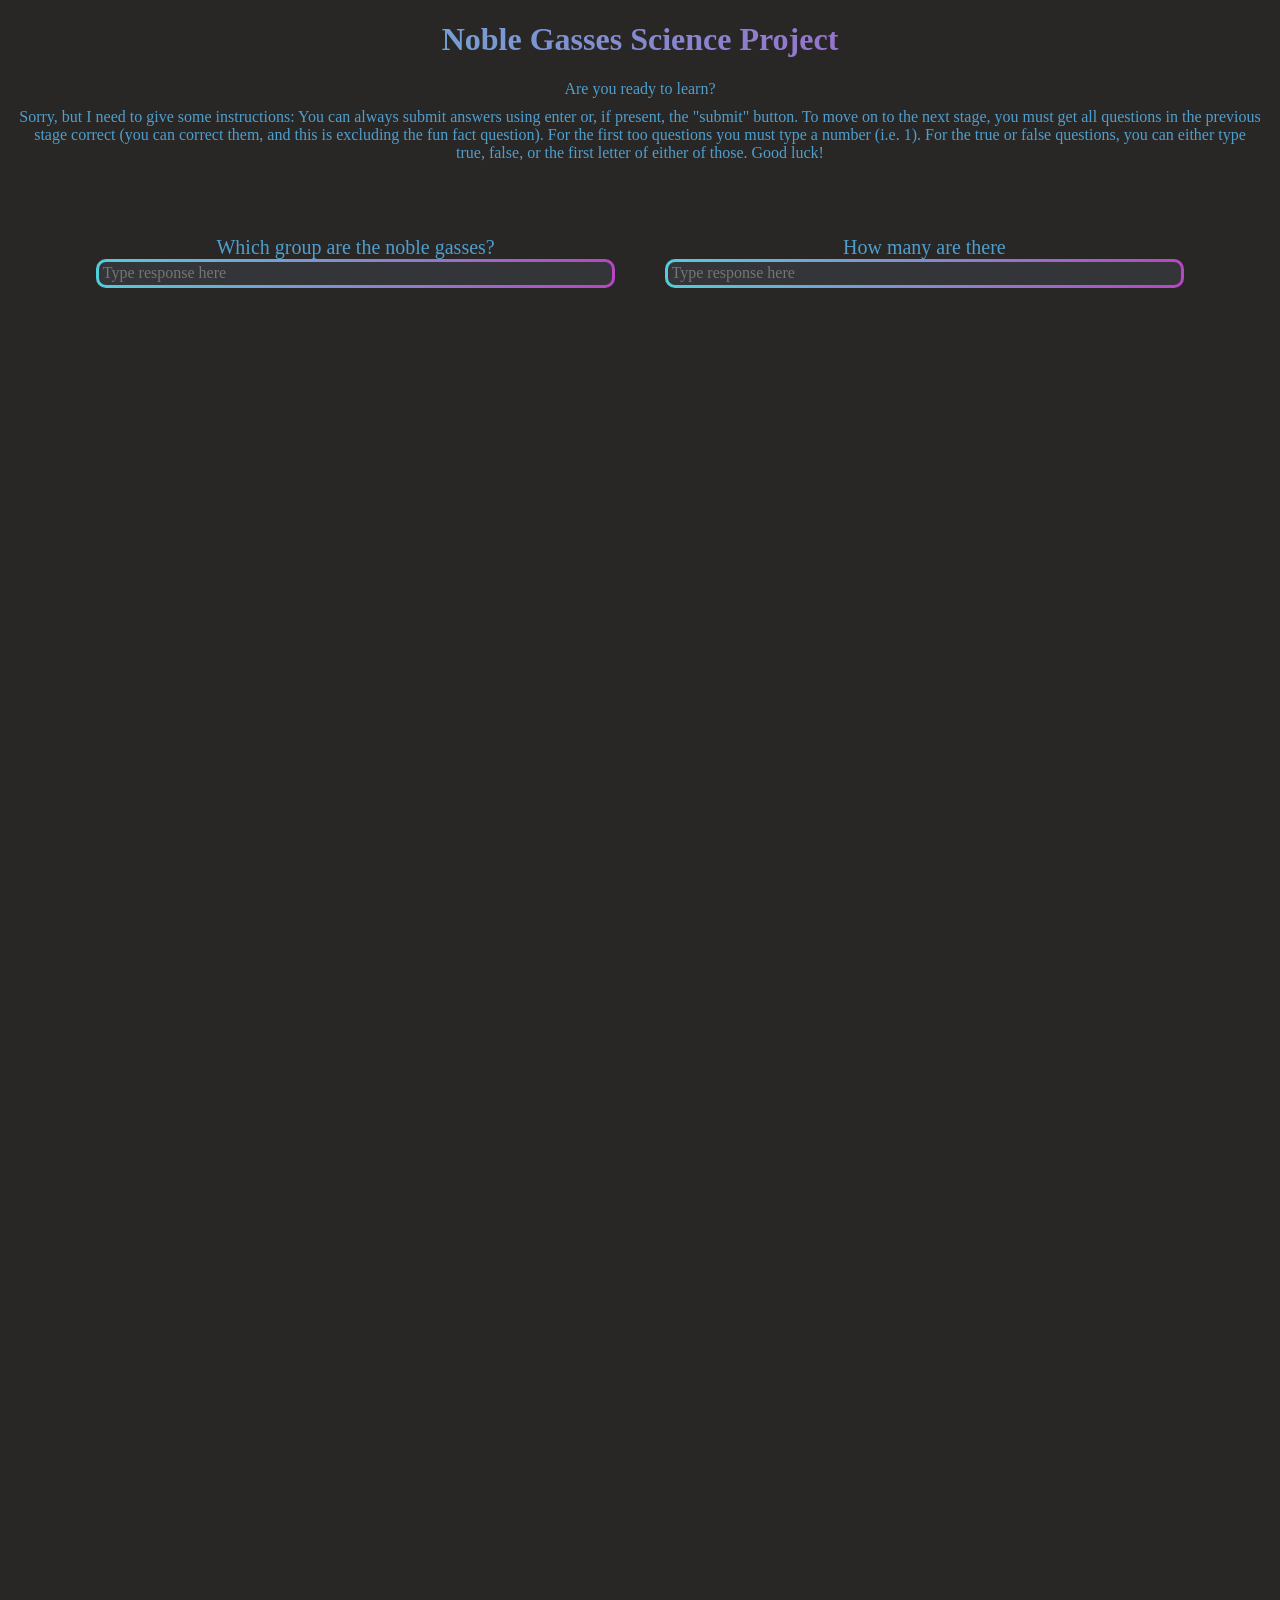
<file: index.html>
<!DOCTYPE html>

<html>
    <head>
        <link rel="stylesheet" href="styles.css">
        <script src="script.js"></script>
        <title>Noble Gasses Science Project</title>
        <link rel="icon" href="favicon.png">
    </head>
    <body>
        <h1 >Noble Gasses Science Project</h1>
        <p class="mini-title" >Are you ready to learn?</p>
        <p style="text-align: center;">Sorry, but I need to give some instructions:
            You can always submit answers using enter or, if present, the "submit" button. 
            To move on to the next stage, you must get all questions in the previous stage correct (you can correct them, and this is excluding the fun fact question).
            For the first too questions you must type a number (i.e. 1).
            For the true or false questions, you can either type true, false, or the first letter of either of those. Good luck!
        </p>
        
        <div class="parent1">
            <div>
                <label>Which group are the noble gasses? </label>
                <input type="number" id="q1" placeholder="Type response here" onkeydown="if (event.key == 'Enter'){checkAccuracy(1);}else{}"/>
                <p id="q1Result"></p>
            </div>
            
            <div>
                <label>How many are there</label>
                <input type="number" id="q2" placeholder="Type response here" onkeydown="if (event.key == 'Enter'){checkAccuracy(2, true);}else{}"/>
                <p id="q2Result"></p>
            </div>
        </div>

        <p class="teaching" id="teaching1">Because they have eight valence electrons, what is their common ion? Discuss.</p>
        <p class="teaching" id="teaching2">True or False Time :)</p>

        <div class="parent2" id = group2>
                    
            <div>
                <label>They all taste like cotton candy.</label>
                <input type="text" id="q3" placeholder="Type response here" onkeydown="if (event.key == 'Enter'){checkAccuracy(3, true);}else{}"/>
                <p id="q3Result"></p>
            </div>
            
            <div>
                <label>They are colorless when there is no current.</label>
                <input type="text" id="q4" placeholder="Type response here" onkeydown="if (event.key == 'Enter'){checkAccuracy(4, true);}else{}"/>
                <p id="q4Result"></p>
            </div>

            <div>
                <label>They have a distinct smell when there is no current.</label>
                <input type="text" id="q5" placeholder="Type response here" onkeydown="if (event.key == 'Enter'){checkAccuracy(5, true);}else{}"/>
                <p id="q5Result"></p>
            </div>
            
            <div>
                <label>The boiling points are VERY high.</label>
                <input type="text" id="q6" placeholder="Type response here" onkeydown="if (event.key == 'Enter'){checkAccuracy(6, true);}else{}"/>
                <p id="q6Result"></p>
            </div>

            <div>
                <label>They are hard to melt.</label>
                <input type="text" id="q7" placeholder="Type response here" onkeydown="if (event.key == 'Enter'){checkAccuracy(7, true);}else{}"/>
                <p id="q7Result"></p>
            </div>
            
            <div>
                <label>They aren't very reactive.</label>
                <input type="text" id="q8" placeholder="Type response here" onkeydown="if (event.key == 'Enter'){checkAccuracy(8, true);}else{}"/>
                <p id="q8Result"></p>
            </div>

        </div>
        
        <div class="parent2" id="group3">

            <div>
                <label>Why aren't noble gasses very reactive? </label>
                <textarea class = text-input-short type="text" id="q9" placeholder="Type response here" onkeydown="if (event.key == 'Enter'){checkAccuracy(9, true);}else{}"></textarea>
                <button onclick="checkAccuracy(9, true)">Submit</button>
                <p id="q9Result"></p>
            </div>
            
            <div >
                <label>Name one of the two debated "most reactive" noble gas.</label>
                <textarea class = text-input-short type="text" id="q10" placeholder="Type response here" onkeydown="if (event.key == 'Enter'){checkAccuracy(10, true);}else{}"></textarea>
                <button onclick="checkAccuracy(10, true)">Submit</button>
                <p id="q10Result"></p>
            </div>

            
        </div>
        <div class="parent" id="pic1">
            <label for="xenon">This is xenon:</label>
            <img id="xenon" src="xenon.jpg">
        </div>


        <p class="teaching" id="teaching3">Which element(s) do you think are least reactive? Please discuss</p>

        <div class="parent" id="group4">

            <div>
                <label>What is the pattern in reactivity? </label>
                <textarea class = text-input-short type="text" id="q11" placeholder="Type response here" onkeydown="if (event.key == 'Enter'){checkAccuracy(11, true);}else{}"></textarea>
                <button onclick="checkAccuracy(11, true)">Submit</button>
                <p id="q11Result"></p>
            </div>
            
            <div >
                <label>Guess the fun fact (good luck)</label>
                <textarea class = text-input-short type="text" id="q12" placeholder="Type response here" onkeydown="if (event.key == 'Enter'){checkAccuracy(12);}else{}"></textarea>
                <button onclick="checkAccuracy(12)">Submit</button>
                <p id="q12Result"></p>
            </div>
        </div>



        <div class="parent2" id="group5">

            <div>
                <label>What is helium used for?</label>
                <textarea class = text-input-short type="text" id="q13" placeholder="Type response here" onkeydown="if (event.key == 'Enter'){checkAccuracy(13, true);}else{}"></textarea>
                <button onclick="checkAccuracy(13, true)">Submit</button>
                <p id="q13Result"></p>
            </div>
            
            <div >
                <label>What is neon used for?</label>
                <textarea class = text-input-short type="text" id="q14" placeholder="Type response here" onkeydown="if (event.key == 'Enter'){checkAccuracy(14, true);}else{}"></textarea>
                <button onclick="checkAccuracy(14, true)">Submit</button>
                <p id="q14Result"></p>
            </div>
            
            
        </div>
        <div class="parent", id="pic2">
            <label for="neon">This is neon</label>
            <img id="neon" src="neon.jpg">
        </div>
        
    </body>
</html>
</file>
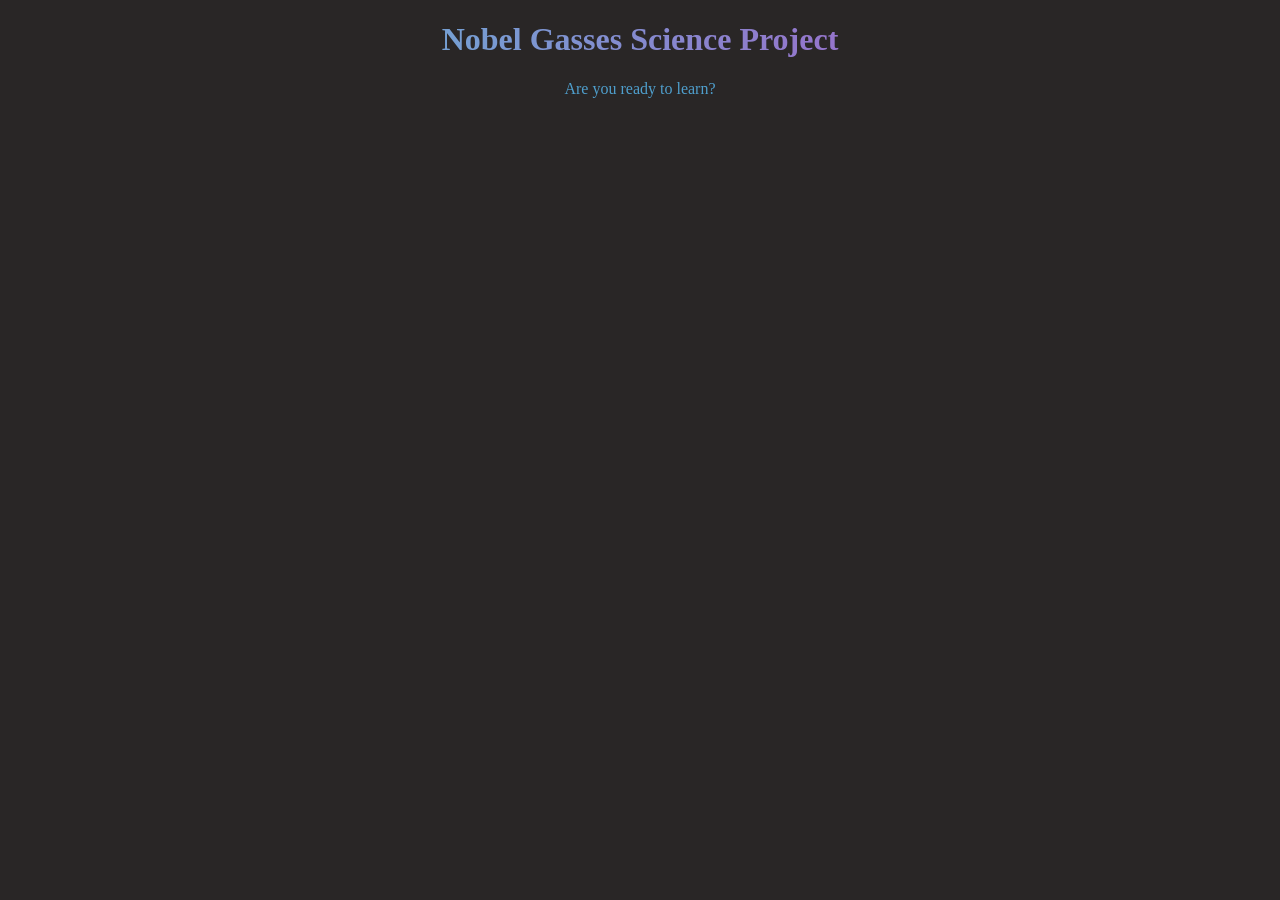
<file: main.html>
<!DOCTYPE html>

<html>
    <head>
        <link rel="stylesheet" href="styles.css">
        <script src="script.js"></script>
        <title>Nobel Gasses Science Project</title>
    </head>
    <body>
        <h1 >Nobel Gasses Science Project</h1>
        <p class="mini-title" >Are you ready to learn?</p>
        <div class="parent">
            <div>
                <label>Which group are the nobel gasses? </label>
                <textarea class = text-input type="text" id="q1" placeholder="Type response here"></textarea>
                <button onclick="checkAccuracy(1)">Submit</button>
                <p id="q1Result"></p>
            </div>
            
            <div>
                <label>How many valence electrons do they have?</label>
                <textarea class = text-input type="text" id="q2" placeholder="Type response here"></textarea>
                <button onclick="checkAccuracy(2)">Submit</button>
                <p id="q2Result"></p>
            </div>
        </div>
        <p class="teaching" id="teaching1"></p>

    </body>
</html>
</file>
<file: styles.css>
body {
    background-color: rgb(41, 38, 38);
    color: rgb(79, 159, 205);
}

h1 {
    color: rgb(255, 136, 0);
    text-align: center;
    background: linear-gradient(to right, rgb(82, 206, 219), rgb(184, 70, 195));
    -webkit-text-fill-color: transparent;
    -webkit-background-clip: text;

}

p {
    text-align: left;
    margin: 10px;
}

div {
    display: flex;
    align-items: center;
    flex-direction: column;
    width: 40%;
    height: auto;
    padding: auto;

}

label {
    text-align: center;

    display: block;
    font-size: 20px;

}



button {
    background-color: rgb(52, 53, 56);
    border: none;
    border-radius: 15px;
    color: rgb(79, 159, 205);
    width: 20%;
    height: 15%;
    align-content: center;
    min-width: 53px;
}

textarea, input {
    width: 100%;
    height: 80%;
    background: linear-gradient(rgb(52, 53, 56), rgb(52, 53, 56)) padding-box,
                linear-gradient(to right, rgb(82, 206, 219), rgb(184, 70, 195)) border-box;
    border-radius: 10px;
    border: 3px solid transparent;
    font-family: 'Times New Roman', Times, serif;
    font-size: medium;
    color: rgb(79, 159, 205);
    display: block;
    resize: none;
    padding: 4px;
}

input{
    height: 15px;
}

input[type=number]::-webkit-outer-spin-button,
input[type=number]::-webkit-inner-spin-button {
    -webkit-appearance: none;
    margin: 0;
}



textarea:focus, input:focus {
    outline: none;
}

.mini-title, .teaching {
    text-align: center;


}


.text-input-short {
    height: 10%;
}

.text-input::placeholder{
    color: rgb(29, 100, 141);
}



.parent {
    display: flex;
    flex-wrap: wrap;
    align-items: center;
    justify-content: center;
    flex-direction: row;
    width: 100%;
    gap: 5%;
    opacity: 0;
    height: 200px;

}

.parent1 {
    display: flex;
    align-items: center;
    justify-content: center;
    flex-direction: row;
    width: 100%;
    gap: 5%;
    height: 200px;
}

.parent2 {
    display: flex;
    flex-wrap: wrap;
    align-items: center;
    justify-content: center;
    flex-direction: row;
    width: 100%;
    gap: 5%;
    opacity: 0;
    height: 300px;
}

.group2 {
    opacity: 0;
}

.teaching {
    opacity: 0;
    font-size: 20px;
}
</file>
